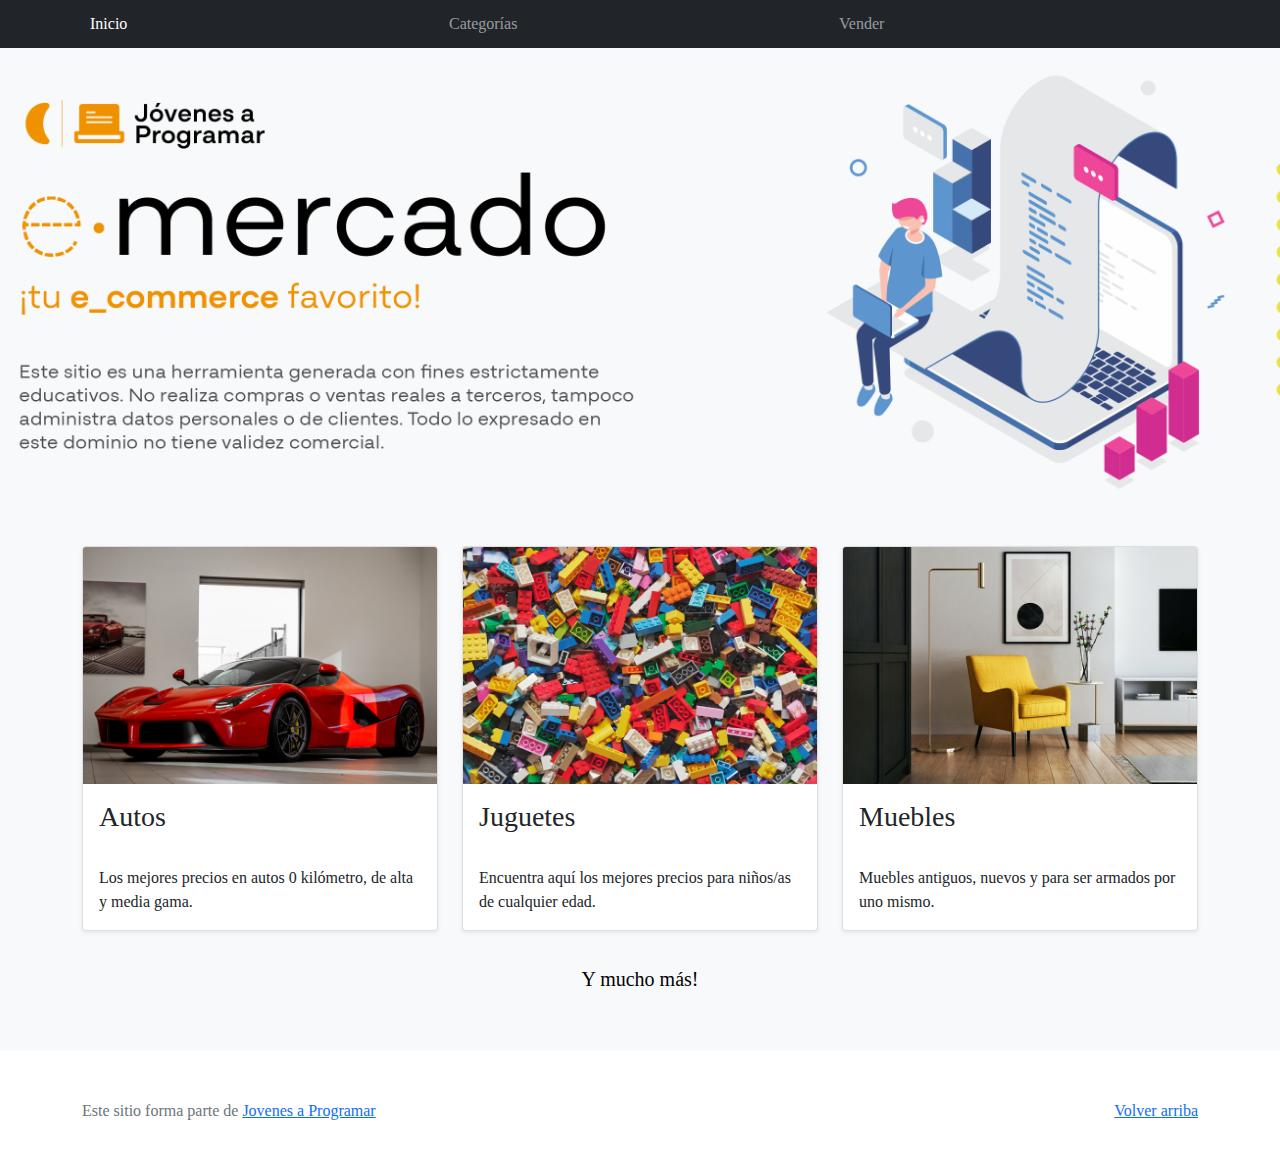
<file: index.html>
<!DOCTYPE html>
<html lang="es">

<head>
  <meta http-equiv="Content-Type" content="text/html; charset=UTF-8">
  <meta name="viewport" content="width=device-width, initial-scale=1, shrink-to-fit=no">
  
  <title>eMercado - Todo lo que busques está aquí</title>

  <link href="https://fonts.googleapis.com/css?family=Raleway:300,300i,400,400i,700,700i,900,900i" rel="stylesheet">
  <link href="css/bootstrap.min.css" rel="stylesheet">
  <link href="css/styles.css" rel="stylesheet">
  <script>const indice=true;</script>
  <script src="js/auth.js" async></script>
</head>

<body>
  <nav class="navbar navbar-expand-lg navbar-dark bg-dark p-1">
    <div class="container">
      <button class="navbar-toggler" type="button" data-bs-toggle="collapse" data-bs-target="#navbarNav"
        aria-controls="navbarNav" aria-expanded="false" aria-label="Toggle navigation">
        <span class="navbar-toggler-icon"></span>
      </button>
      <div class="collapse navbar-collapse" id="navbarNav">
        <ul class="navbar-nav w-100 justify-content-between">
          <li class="nav-item">
            <a class="nav-link active" href="index.html">Inicio</a>
          </li>
          <li class="nav-item">
            <a class="nav-link" href="categories.html">Categorías</a>
          </li>
          <li class="nav-item">
            <a class="nav-link" href="sell.html">Vender</a>
          </li>
          <li class="nav-item">
          </li>
        </ul>
      </div>
    </div>
  </nav>
  <main>
    <div class="jumbotron text-center"></div>
    <div class="album py-5 bg-light">
      <div class="container">
        <div class="row">
          <div class="col-md-4">
            <div class="card mb-4 shadow-sm custom-card cursor-active" id="autos">
              <img class="bd-placeholder-img card-img-top" src="img/cars_index.jpg"
                alt="Imgagen representativa de la categoría 'Autos'">
              <h3 class="m-3">Autos</h3>
              <div class="card-body">
                <p class="card-text">Los mejores precios en autos 0 kilómetro, de alta y media gama.</p>
              </div>
            </div>
          </div>
          <div class="col-md-4">
            <div class="card mb-4 shadow-sm custom-card cursor-active" id="juguetes">
              <img class="bd-placeholder-img card-img-top" src="img/toys_index.jpg"
                alt="Imgagen representativa de la categoría 'Juguetes'">
              <h3 class="m-3">Juguetes</h3>
              <div class="card-body">
                <p class="card-text">Encuentra aquí los mejores precios para niños/as de cualquier edad.</p>
              </div>
            </div>
          </div>
          <div class="col-md-4">
            <div class="card mb-4 shadow-sm custom-card cursor-active" id="muebles">
              <img class="bd-placeholder-img card-img-top" src="img/furniture_index.jpg"
                alt="Imgagen representativa de la categoría 'Muebles'">
              <h3 class="m-3">Muebles</h3>
              <div class="card-body">
                <p class="card-text">Muebles antiguos, nuevos y para ser armados por uno mismo.</p>
              </div>
            </div>
          </div>
        </div>
        <div class="row">
          <a class="btn btn-light btn-lg btn-block" href="categories.html">Y mucho más!</a>
        </div>
      </div>
    </div>
  </main>
  <footer class="text-muted">
    <div class="container">
      <p class="float-end">
        <a href="#">Volver arriba</a>
      </p>
      <p>Este sitio forma parte de <a href="https://jovenesaprogramar.edu.uy/" target="_blank">Jovenes a Programar</a></p>
    </div>
  </footer>
  <script src="js/bootstrap.bundle.min.js"></script>
  <script src="js/index.js"></script>
  <script src="js/init.js"></script>
</body>

</html>
</file>
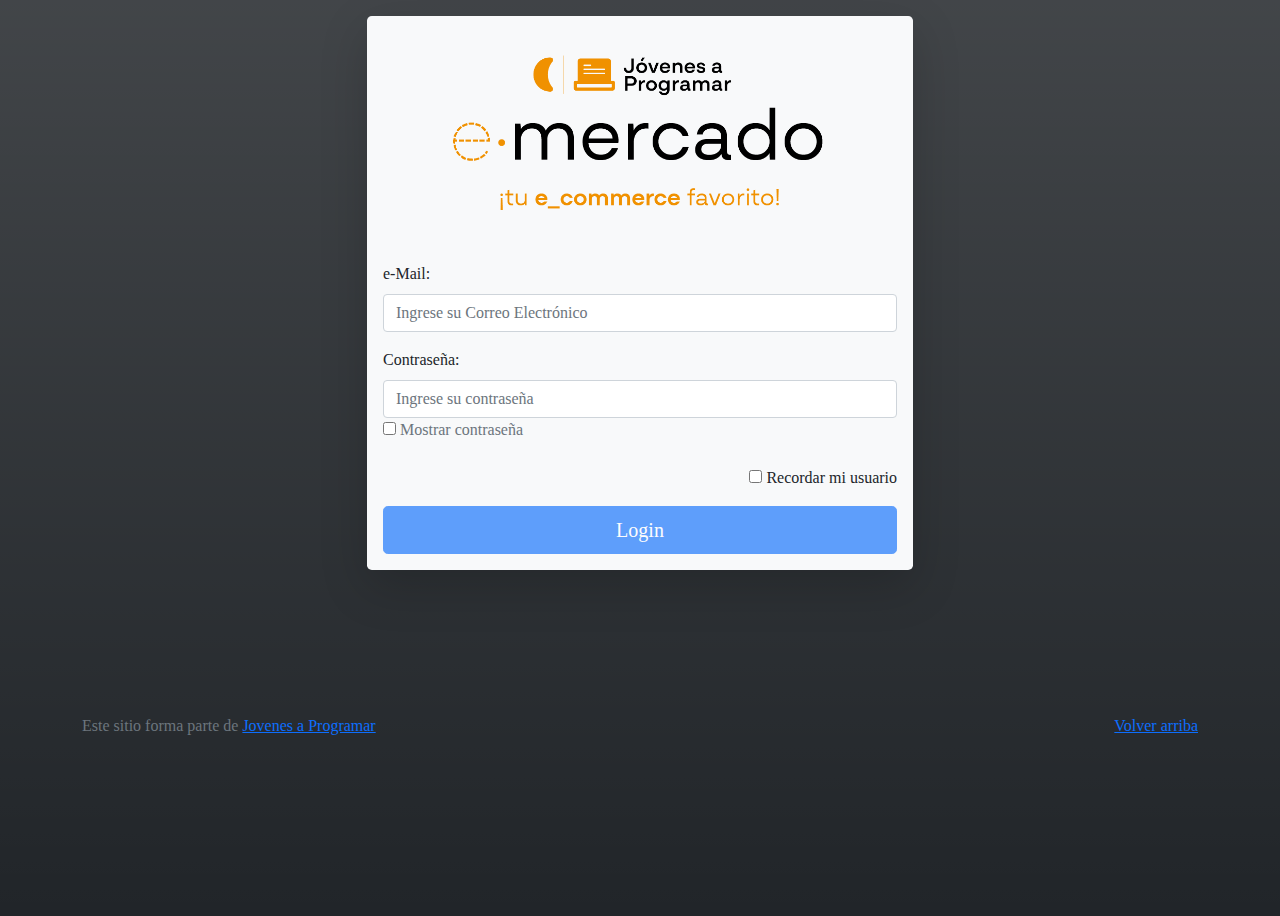
<file: categories.html>
<!DOCTYPE html>
<html lang="es">

<head>
  <meta http-equiv="Content-Type" content="text/html; charset=UTF-8">
  <meta name="viewport" content="width=device-width, initial-scale=1, shrink-to-fit=no">
  <title>eMercado - Todo lo que busques está aquí</title>

  <link href="https://fonts.googleapis.com/css?family=Raleway:300,300i,400,400i,700,700i,900,900i" rel="stylesheet">
  <link href="css/font-awesome.min.css" rel="stylesheet">
  <link href="css/bootstrap.min.css" rel="stylesheet">
  <link href="css/styles.css" rel="stylesheet">
  <script src="js/auth.js" async></script>
</head>

<body>
  <nav class="navbar navbar-expand-lg navbar-dark bg-dark p-1">
    <div class="container">
      <button class="navbar-toggler" type="button" data-bs-toggle="collapse" data-bs-target="#navbarNav"
        aria-controls="navbarNav" aria-expanded="false" aria-label="Toggle navigation">
        <span class="navbar-toggler-icon"></span>
      </button>
      <div class="collapse navbar-collapse" id="navbarNav">
        <ul class="navbar-nav w-100 justify-content-between">
          <li class="nav-item">
            <a class="nav-link" href="index.html">Inicio</a>
          </li>
          <li class="nav-item">
            <a class="nav-link active" href="categories.html">Categorías</a>
          </li>
          <li class="nav-item">
            <a class="nav-link" href="sell.html">Vender</a>
          </li>
          <li class="nav-item">
          </li>
        </ul>
      </div>
    </div>
  </nav>
  <main class="pb-5">
    <div class="text-center p-4">
      <h2>Categorías</h2>
      <p class="lead">Verás aquí todas las categorías del sitio.</p>
    </div>
    <div class="container">
      <div class="row">
        <div class="col text-end">
          <div class="btn-group btn-group-toggle mb-4" data-bs-toggle="buttons">
            <input type="radio" class="btn-check" name="options" id="sortAsc">
            <label class="btn btn-light" for="sortAsc">A-Z</label>
            <input type="radio" class="btn-check" name="options" id="sortDesc">
            <label class="btn btn-light" for="sortDesc">Z-A</label>
            <input type="radio" class="btn-check" name="options" id="sortByCount" checked>
            <label class="btn btn-light" for="sortByCount"><i class="fas fa-sort-amount-down mr-1"></i></label>
          </div>
        </div>
      </div>
      <div class="row">
        <div class="col-lg-6 offset-lg-6 col-md-12 mb-1 container">
          <div class="row container p-0 m-0">
            <div class="col">
              <p class="font-weight-normal text-end my-2">Cant.</p>
            </div>
            <div class="col">
              <input class="form-control" type="number" placeholder="min." id="rangeFilterCountMin">
            </div>
            <div class="col">
              <input class="form-control" type="number" placeholder="máx." id="rangeFilterCountMax">
            </div>
            <div class="col-3 p-0">
              <div class="btn-group" role="group">
                <button class="btn btn-light btn-block" id="rangeFilterCount">Filtrar</button>
                <button class="btn btn-link btn-sm" id="clearRangeFilter">Limpiar</button>
              </div>
            </div>
          </div>
        </div>
      </div>
      <div class="row">
        <div class="list-group" id="cat-list-container">
        </div>
      </div>
    </div>
  </main>
  <footer class="text-muted">
    <div class="container">
      <p class="float-end">
        <a href="#">Volver arriba</a>
      </p>
      <p>Este sitio forma parte de <a href="https://jovenesaprogramar.edu.uy/" target="_blank">Jovenes a Programar</a></p>
    </div>
  </footer>
  <div id="spinner-wrapper">
    <div class="lds-ring">
      <div></div>
      <div></div>
      <div></div>
      <div></div>
    </div>
  </div>
  <script src="js/bootstrap.bundle.min.js"></script>
  <script src="js/init.js"></script>
  <script src="js/categories.js"></script>
</body>

</html>
</file>
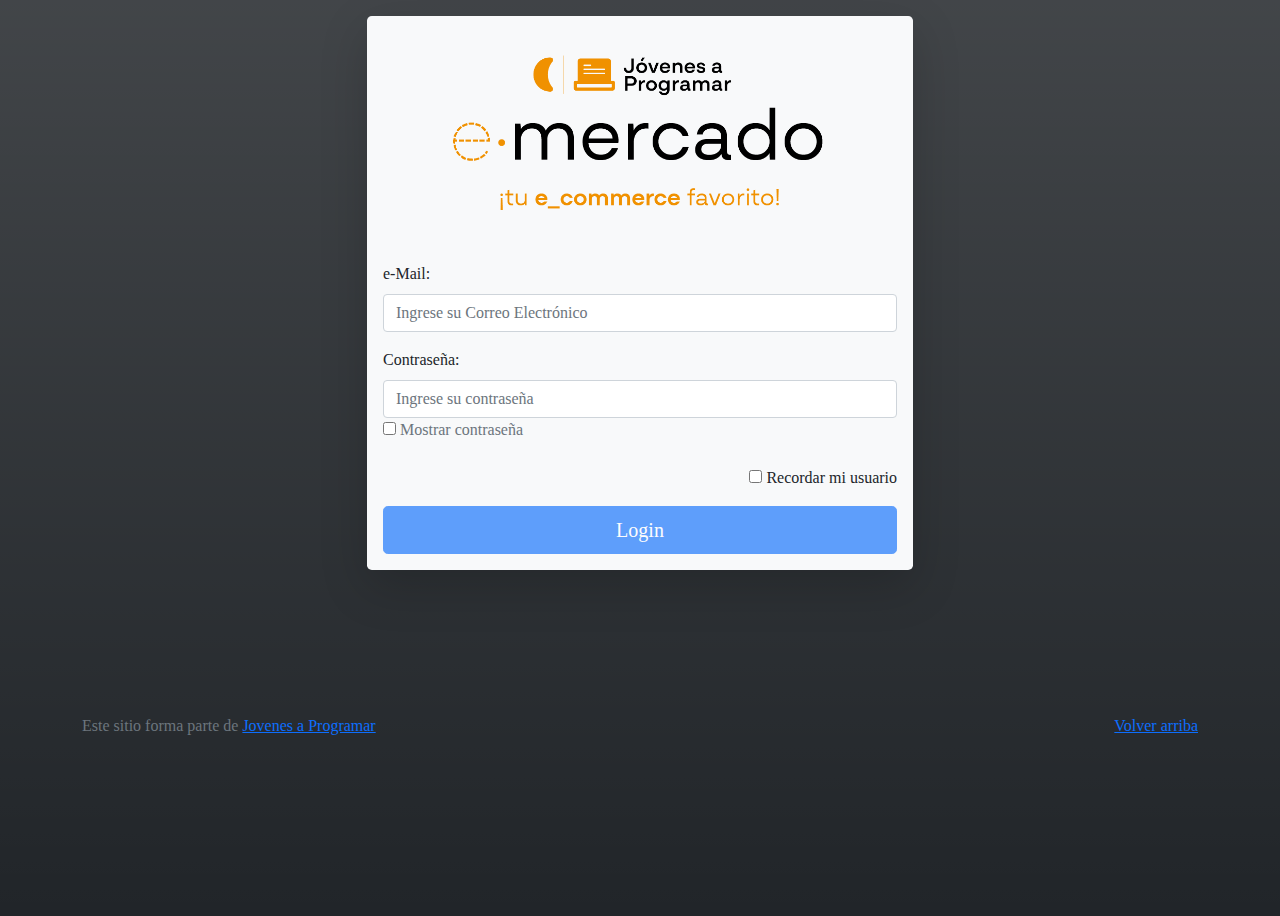
<file: login.html>
<!DOCTYPE html>
<html lang="es">

<head>
  <meta http-equiv="Content-Type" content="text/html; charset=UTF-8">
  <meta name="viewport" content="width=device-width, initial-scale=1, shrink-to-fit=no">
  <title>eMercado - Todo lo que busques está aquí</title>
  
  <link href="https://fonts.googleapis.com/css?family=Raleway:300,300i,400,400i,700,700i,900,900i" rel="stylesheet">
  <link href="css/bootstrap.min.css" rel="stylesheet">
  <link href="css/styles.css" rel="stylesheet">
  
</head>

<body class="bg-gradient bg-dark vh-100">
  <main class="mt-3">
  <div class="container">
  <div class="row justify-content-center">
  <div class="col-sm-6">

<form action="javascript:void(0);" class="needs-validation px-3 py-3 mb-3 bg-light text-dark rounded-3 shadow-lg">

	<img src="./img/login-transparente.png" class="rounded-3 img-fluid mx-auto d-block">

  <div class="my-3">
    <label for="uname" class="form-label">e-Mail:</label>
    <input type="email" class="form-control" id="uname" placeholder="Ingrese su Correo Electrónico" required>
    <div class="invalid-feedback">Ingrese una dirección valida.</div>
  </div>

  <div class="mb-0">
    <label for="pwd" class="form-label">Contraseña:</label>
    <input type="password" class="form-control" id="pwd" placeholder="Ingrese su contraseña" required minlength="6">
	<div class="invalid-feedback">Debe tener al menos 6 caracteres.</div>
	
</div>

	<div class="mb-4 text-muted">
		<label>
		<input type="checkbox" name="remember" id="showpass"> Mostrar contraseña
		</label>
	</div>

	<div class="mb-3 text-end">
    <label>
		<input type="checkbox" name="remember" id="rememberMe"> Recordar mi usuario
    </label>
	</div>
	<div class="d-grid gap-2">
	<button type="submit" class="btn btn-primary btn-lg" id="loginbtn" disabled>Login</button>
	</div>
</form>
</div>
  </div>
</div>
</div>
  </main>
  <footer class="text-muted py-2">
    <div class="container">
      <p class="float-end">
        <a href="#">Volver arriba</a>
      </p>
      <p>Este sitio forma parte de <a href="https://jovenesaprogramar.edu.uy/" target="_blank">Jovenes a Programar</a></p>
    </div>
  </footer>
  <script src="js/login.js"></script>
</body>

</html>
</file>
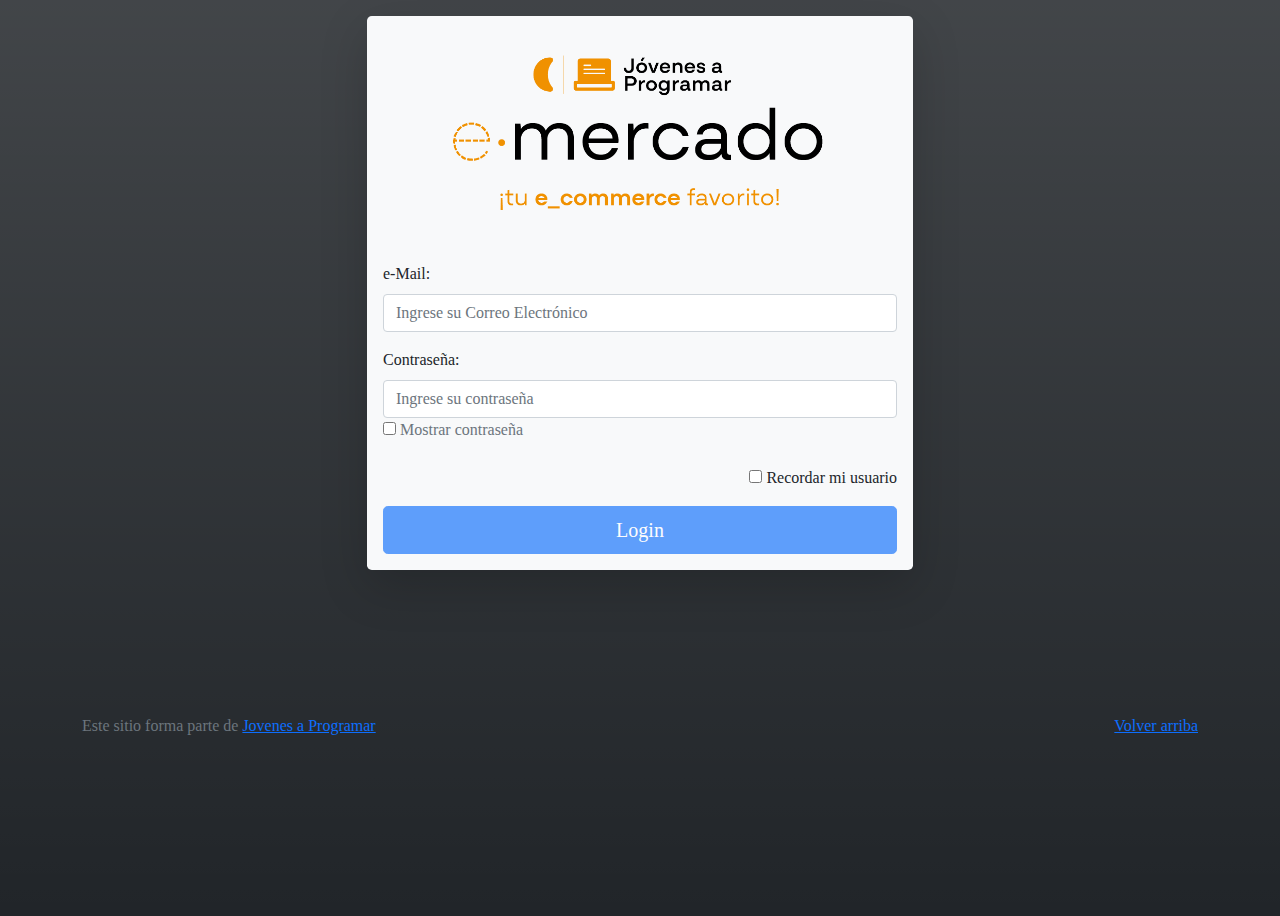
<file: products.html>
<!DOCTYPE html>
<html lang="es">

<head>
  <meta http-equiv="Content-Type" content="text/html; charset=UTF-8">
  <meta name="viewport" content="width=device-width, initial-scale=1, shrink-to-fit=no">
  <title>eMercado - Todo lo que busques está aquí</title>

  <link href="https://fonts.googleapis.com/css?family=Raleway:300,300i,400,400i,700,700i,900,900i" rel="stylesheet">
  <link href="css/font-awesome.min.css" rel="stylesheet">
  <link href="css/bootstrap.min.css" rel="stylesheet">
  <link href="css/styles.css" rel="stylesheet">
  <script src="js/auth.js" async></script>
</head>

<body>
  <nav class="navbar navbar-expand-lg navbar-dark bg-dark p-1">
    <div class="container">
      <button class="navbar-toggler" type="button" data-bs-toggle="collapse" data-bs-target="#navbarNav"
        aria-controls="navbarNav" aria-expanded="false" aria-label="Toggle navigation">
        <span class="navbar-toggler-icon"></span>
      </button>
      <div class="collapse navbar-collapse" id="navbarNav">
        <ul class="navbar-nav w-100 justify-content-between">
          <li class="nav-item">
            <a class="nav-link" href="index.html">Inicio</a>
          </li>
          <li class="nav-item">
            <a class="nav-link" href="categories.html">Categorías</a>
          </li>
          <li class="nav-item">
            <a class="nav-link" href="sell.html">Vender</a>
          </li>
          <li class="nav-item">
          </li>
        </ul>
      </div>
    </div>
  </nav>
  <main class="pb-5 container">
    <div class="container">
      <div class="row row-cols-1 row-cols-md-3 g-4 pt-3" id="card-container">
	
	  </div>
    </div>
  </main>
  <footer class="text-muted">
    <div class="container">
      <p class="float-end">
        <a href="#">Volver arriba</a>
      </p>
      <p>Este sitio forma parte de <a href="https://jovenesaprogramar.edu.uy/" target="_blank">Jovenes a Programar</a></p>
    </div>
  </footer>
  <div id="spinner-wrapper">
    <div class="lds-ring">
      <div></div>
      <div></div>
      <div></div>
      <div></div>
    </div>
  </div>
  <script src="js/bootstrap.bundle.min.js"></script>
  <script src="js/init.js"></script>
  <script src="js/products.js"></script>
</body>



</html>
</file>
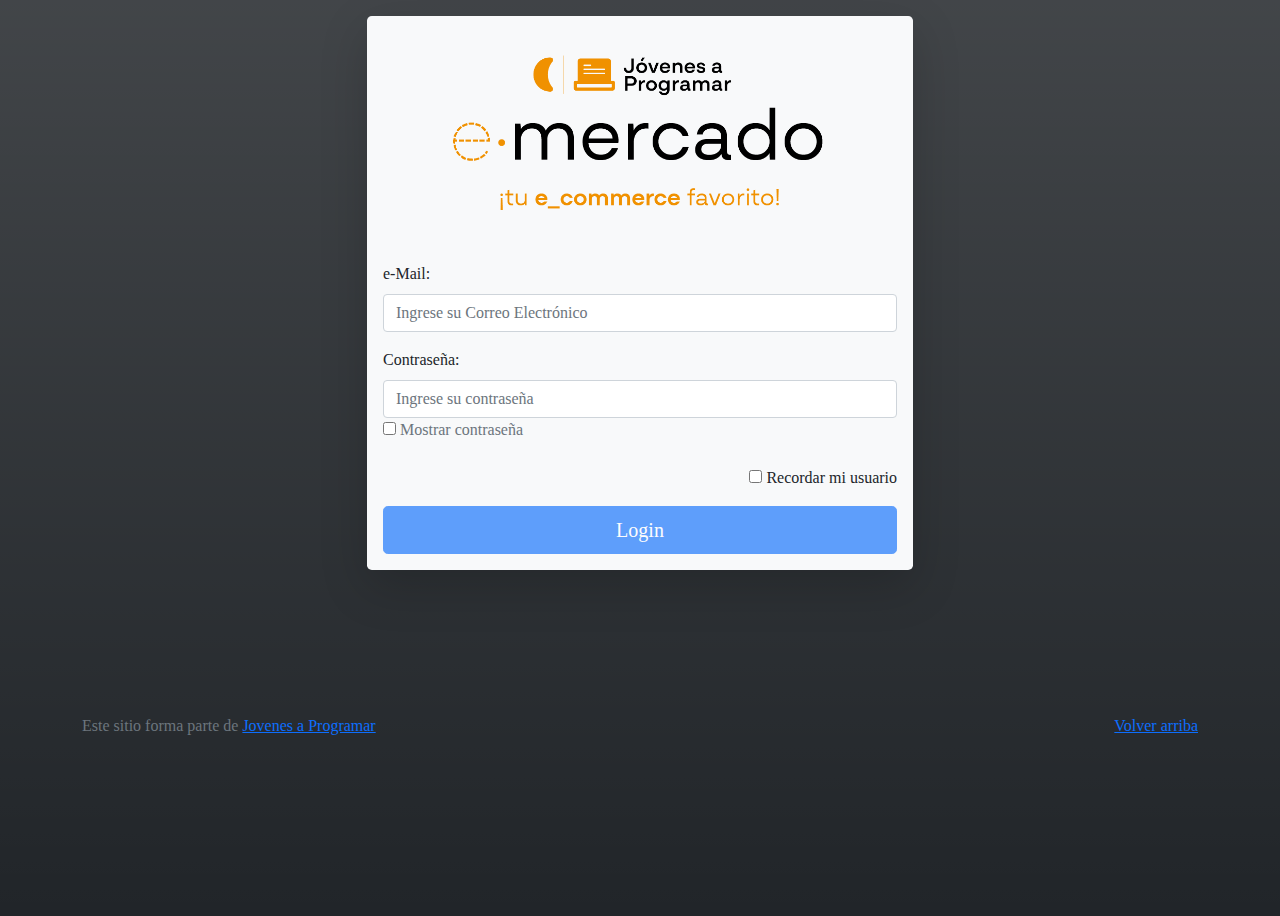
<file: sell.html>
<!DOCTYPE html>
<html lang="es">

<head>
  <meta http-equiv="Content-Type" content="text/html; charset=UTF-8">
  <meta name="viewport" content="width=device-width, initial-scale=1, shrink-to-fit=no">
  <title>eMercado - Todo lo que busques está aquí</title>
  <link href="https://fonts.googleapis.com/css?family=Raleway:300,300i,400,400i,700,700i,900,900i" rel="stylesheet">
  <link href="css/bootstrap.min.css" rel="stylesheet">
  <link href="css/dropzone.css" rel="stylesheet">
  <link href="css/styles.css" rel="stylesheet">
  <script src="js/auth.js" async></script>
</head>

<body>
  <nav class="navbar navbar-expand-lg navbar-dark bg-dark p-1">
    <div class="container">
      <button class="navbar-toggler" type="button" data-bs-toggle="collapse" data-bs-target="#navbarNav"
        aria-controls="navbarNav" aria-expanded="false" aria-label="Toggle navigation">
        <span class="navbar-toggler-icon"></span>
      </button>
      <div class="collapse navbar-collapse" id="navbarNav">
        <ul class="navbar-nav w-100 justify-content-between">
          <li class="nav-item">
            <a class="nav-link" href="index.html">Inicio</a>
          </li>
          <li class="nav-item">
            <a class="nav-link" href="categories.html">Categorías</a>
          </li>
          <li class="nav-item">
            <a class="nav-link active" href="sell.html">Vender</a>
          </li>
          <li class="nav-item">
          </li>
        </ul>
      </div>
    </div>
  </nav>
  <div class="container">
    <div class="text-center p-4">
      <h2>Vender</h2>
      <p class="lead">Ingresa los datos del artículo a vender.</p>
    </div>
    <div class="row justify-content-md-center">
      <div class="col-md-8 order-md-1">
        <h4 class="mb-3">Información del producto</h4>
        <form class="needs-validation" id="sell-info">
          <div class="row">
            <div class="col-md-6 mb-3">
              <label for="productName">Nombre</label>
              <input type="text" class="form-control" id="productName" value="" name="productName">
              <div class="invalid-feedback">
                Ingresa un nombre
              </div>
            </div>
          </div>
          <div class="row">
            <div class="col-md-8 order-md-1">
              <label>Imágenes</label>
              <div class="needsclick dz-clickable" id="file-upload">
                <div class="dz-message needsclick">
                  Arrastra tus fotos aquí<br>
                </div>
              </div>
            </div>
          </div>
          <div class="row">
            <div class="col-md-12 mb-3">
              <label for="productDescription">Descripción</label>
              <textarea name="productDescription" class="form-control" id="productDescription"></textarea>
            </div>
          </div>
          <div class="row">
            <div class="col-md-3 mb-3">
              <label for="productCostInput">Costo</label>
              <input type="number" name="productCostInput" class="form-control" id="productCostInput" placeholder="" required="" value="0"
                min="0">
              <div class="invalid-feedback">
                El costo debe ser mayor que 0.
              </div>
            </div>
            <div class="col-md-4 mb-3">
              <label for="productCurrency">Moneda</label>
              <select name="productCurrency" class="form-select custom-select d-block w-100" id="productCurrency" required>
                <option value="" hidden selected>Seleccionar moneda</option>
                <option>Pesos Uruguayos (UYU)</option>
                <option>Dólares (USD)</option>
              </select>
              <div class="invalid-feedback">
                Ingresa una categoría válida.
              </div>
            </div>
          </div>
          <div class="row">
            <div class="col-md-7 mb-3">
              <label for="productCategory">Categoría</label>
              <select name="productCategory" class="custom-select form-select d-block w-100" id="productCategory">
                <option value="">Elija la categoría...</option>
                <option>Autos</option>
                <option>Juguetes</option>
                <option>Muebles</option>
                <option>Herramientas</option>
                <option>Computadoras</option>
                <option>Vestimenta</option>
              </select>
              <div class="invalid-feedback">
                Por favor ingresa una categoría válida.
              </div>
            </div>
          </div>
          <div class="row">
            <div class="col-md-3 mb-3">
              <label for="productCountInput">Cantidad en stock</label>
              <input type="number" name="productCountInput" class="form-control" id="productCountInput"  required value="1"
                min="0">
              <div class="invalid-feedback">
                La cantidad es requerida.
              </div>
            </div>
          </div>
          <hr class="mb-4">
          <h5 class="mb-3">Tipo de publicación</h5>
          <div class="d-block my-3">
            <div class="custom-control custom-radio">
              <input id="goldradio" name="publicationType" type="radio" class="custom-control-input" checked=""
                required="">
              <label class="custom-control-label" for="goldradio">Gold (13%)</label>
            </div>
            <div class="custom-control custom-radio">
              <input id="premiumradio" name="publicationType" type="radio" class="custom-control-input" required="">
              <label class="custom-control-label" for="premiumradio">Premium (7%)</label>
            </div>
            <div class="custom-control custom-radio">
              <input id="standardradio" name="publicationType" type="radio" class="custom-control-input" required="">
              <label class="custom-control-label" for="standardradio">Estándar (3%)</label>
            </div>
            <div class="row">
              <button type="button" class="m-1 btn btn-link" data-bs-toggle="modal"
                data-bs-target="#contidionsModal">Ver
                condiciones</button>
            </div>
          </div>
          <hr class="mb-4">
          <h4 class="mb-3">Costos</h4>
          <ul class="list-group mb-3">
            <li class="list-group-item d-flex justify-content-between lh-condensed">
              <div>
                <h6 class="my-0">Precio</h6>
                <small class="text-muted">Unitario del producto</small>
              </div>
              <span class="text-muted" id="productCostText">-</span>
            </li>
            <li class="list-group-item d-flex justify-content-between lh-condensed">
              <div>
                <h6 class="my-0">Porcentaje</h6>
                <small class="text-muted">Según el tipo de publicación</small>
              </div>
              <span class="text-muted" id="comissionText">-</span>
            </li>
            <li class="list-group-item d-flex justify-content-between">
              <span>Total ($)</span>
              <strong id="totalCostText">-</strong>
            </li>
          </ul>
          <hr class="mb-4">
          <button class="btn btn-primary btn-lg" type="submit">Vender</button>
        </form>
      </div>
    </div>
  </div>
  <footer class="text-muted">
    <div class="container">
      <p class="float-end">
        <a href="#">Volver arriba</a>
      </p>
      <p>Este sitio forma parte de <a href="https://jovenesaprogramar.edu.uy/" target="_blank">Jovenes a Programar</a></p>
    </div>
  </footer>

  <div class="alert alert-primary-dismissible fade" id="alertResult" role="alert">
    <span id="resultSpan"></span>
  </div>

  <div class="modal fade" tabindex="-1" role="dialog" id="contidionsModal">
    <div class="modal-dialog" role="document">
      <div class="modal-content">
        <div class="modal-header">
          <h5 class="modal-title">Condiciones de publicación</h5>
        </div>
        <div class="modal-body">
          <div class="container">
            <div class="row">
              <h5 class="text-warning">Gold (13%)</h5>
              <p class="muted text-justify">Tu producto se verá de forma promocionada en portada, además de las
                condiciones de Premium y Estándar.</p>
            </div>
            <hr>
            <div class="row">
              <h5 class="text-primary">Premium (7%)</h5>
              <p class="muted text-justify">Se mostrará el producto en los primeros lugares de resultados de búsqueda,
                así cómo cuando se ingrese a la categoría que pertenezca.</p>
            </div>
            <hr>
            <div class="row">
              <h5 class="text-secondary">Estándar (3%)</h5>
              <p class="muted text-justify">El producto se listará en la categoría correspondiente, así como en los
                resultados de búsquedas que coincidan con las palabras claves en el nombre.</p>
            </div>
          </div>
        </div>
        <div class="modal-footer">
          <button type="button" class="btn btn-primary" data-bs-dismiss="modal">Cerrar</button>
        </div>
      </div>
    </div>
  </div>
  <div id="spinner-wrapper">
    <div class="lds-ring">
      <div></div>
      <div></div>
      <div></div>
      <div></div>
    </div>
  </div>
  <script src="js/bootstrap.bundle.min.js"></script>
  <script src="js/dropzone.js"></script>
  <script src="js/init.js"></script>
  <script src="js/sell.js"></script>
</body>

</html>
</file>
<file: css/styles.css>
.jumbotron,
.card-body,
.container,
.site-header {
  font-family: 'Verdana', serif !important;
}

.jumbotron .display-4 {
  font-weight: bold;
}

nav a {
  text-decoration: none;
}

.bd-placeholder-img {
  font-size: 1.125rem;
  text-anchor: middle;
  -webkit-user-select: none;
  -moz-user-select: none;
  -ms-user-select: none;
  user-select: none;
}

@media (min-width: 768px) {
  .bd-placeholder-img-lg {
    font-size: 3.5rem;
  }
}

.jumbotron {
  height: 50vh;
  padding: 5em inherit;
  margin-bottom: 0;
  background-color: #53C0FB;
  background: url('../img/cover_back.png');
  background-size: cover;
  background-position: center;
  background-repeat: no-repeat;
  color: black;
  font-weight: bold;
}

@media (min-width: 768px) {
  .jumbotron {
    padding-top: 6rem;
    padding-bottom: 6rem;
  }
}

.jumbotron p:last-child {
  margin-bottom: 0;
}

.jumbotron-heading {
  font-weight: 300;
}

.jumbotron .container {
  max-width: 40rem;
  background-color: rgba(255, 255, 255, 0.5);
  border-radius: 10px;
  text-shadow: 1px 1px 2px grey;
}

.jumbotron .lead {
  font-size: 38px;
}

footer {
  padding-top: 3rem;
  padding-bottom: 3rem;
}

footer p {
  margin-bottom: .25rem;
}

.site-header a {
  color: white;
  transition: ease-in-out color .15s;
}

.site-header .dropdown-menu a {
  color: black;
}

.dropzone {
  border: 2px dashed #0087F7;
  border-radius: 5px;
  background: white;
}

.img-fit {
  max-height: 100%;
}

.alert {
  position: fixed;
  top: 80px;
  width: 50%;
  left: 50%;
  transform: translate(-50%, 0);
}

.lds-ring {
  display: inline-block;
  position: relative;
  width: 64px;
  height: 64px;
  top: 50%;
  left: 50%;
}

.cursor-active {
  cursor: pointer;
}

.left {
  float: left;
  padding: 4px;
  background-color: rgba(255, 255, 255, 0.5);
}

.lds-ring div {
  box-sizing: border-box;
  display: block;
  position: absolute;
  width: 51px;
  height: 51px;
  margin: 6px;
  border: 6px solid #fff;
  border-radius: 50%;
  animation: lds-ring 1.2s cubic-bezier(0.5, 0, 0.5, 1) infinite;
  border-color: #fff transparent transparent transparent;
}

.lds-ring div:nth-child(1) {
  animation-delay: -0.45s;
}

.lds-ring div:nth-child(2) {
  animation-delay: -0.3s;
}

.lds-ring div:nth-child(3) {
  animation-delay: -0.15s;
}

@keyframes lds-ring {
  0% {
    transform: rotate(0deg);
  }

  100% {
    transform: rotate(360deg);
  }
}

.signin {
  width: 100%;
  max-width: 330px;
  padding: 15px;
  margin: auto;
}

#spinner-wrapper {
  position: fixed;
  background-color: rgba(0, 0, 0, 0.5);
  width: 100%;
  height: 100%;
  top: 0;
  left: 0;
  z-index: 1021;
  display: none;
}

main {
  min-height: calc(100vh - 210px);
}

a.custom-card,
a.custom-card:hover {
  color: inherit;
  text-decoration: inherit;
}

.checked {
  color: orange;
}
</file>
<file: css/dropzone.css>
/*
 * The MIT License
 * Copyright (c) 2012 Matias Meno <m@tias.me>
 */
.dropzone, .dropzone * {
  box-sizing: border-box; }

.dropzone {
  position: relative; }
  .dropzone .dz-preview {
    position: relative;
    display: inline-block;
    width: 120px;
    margin: 0.5em; }
    .dropzone .dz-preview .dz-progress {
      display: block;
      height: 15px;
      border: 1px solid #aaa; }
      .dropzone .dz-preview .dz-progress .dz-upload {
        display: block;
        height: 100%;
        width: 0;
        background: green; }
    .dropzone .dz-preview .dz-error-message {
      color: red;
      display: none; }
    .dropzone .dz-preview.dz-error .dz-error-message, .dropzone .dz-preview.dz-error .dz-error-mark {
      display: block; }
    .dropzone .dz-preview.dz-success .dz-success-mark {
      display: block; }
    .dropzone .dz-preview .dz-error-mark, .dropzone .dz-preview .dz-success-mark {
      position: absolute;
      display: none;
      left: 30px;
      top: 30px;
      width: 54px;
      height: 58px;
      left: 50%;
      margin-left: -27px; }

@-webkit-keyframes passing-through {
  0% {
    opacity: 0;
    -webkit-transform: translateY(40px);
    -moz-transform: translateY(40px);
    -ms-transform: translateY(40px);
    -o-transform: translateY(40px);
    transform: translateY(40px); }
  30%, 70% {
    opacity: 1;
    -webkit-transform: translateY(0px);
    -moz-transform: translateY(0px);
    -ms-transform: translateY(0px);
    -o-transform: translateY(0px);
    transform: translateY(0px); }
  100% {
    opacity: 0;
    -webkit-transform: translateY(-40px);
    -moz-transform: translateY(-40px);
    -ms-transform: translateY(-40px);
    -o-transform: translateY(-40px);
    transform: translateY(-40px); } }
@-moz-keyframes passing-through {
  0% {
    opacity: 0;
    -webkit-transform: translateY(40px);
    -moz-transform: translateY(40px);
    -ms-transform: translateY(40px);
    -o-transform: translateY(40px);
    transform: translateY(40px); }
  30%, 70% {
    opacity: 1;
    -webkit-transform: translateY(0px);
    -moz-transform: translateY(0px);
    -ms-transform: translateY(0px);
    -o-transform: translateY(0px);
    transform: translateY(0px); }
  100% {
    opacity: 0;
    -webkit-transform: translateY(-40px);
    -moz-transform: translateY(-40px);
    -ms-transform: translateY(-40px);
    -o-transform: translateY(-40px);
    transform: translateY(-40px); } }
@keyframes passing-through {
  0% {
    opacity: 0;
    -webkit-transform: translateY(40px);
    -moz-transform: translateY(40px);
    -ms-transform: translateY(40px);
    -o-transform: translateY(40px);
    transform: translateY(40px); }
  30%, 70% {
    opacity: 1;
    -webkit-transform: translateY(0px);
    -moz-transform: translateY(0px);
    -ms-transform: translateY(0px);
    -o-transform: translateY(0px);
    transform: translateY(0px); }
  100% {
    opacity: 0;
    -webkit-transform: translateY(-40px);
    -moz-transform: translateY(-40px);
    -ms-transform: translateY(-40px);
    -o-transform: translateY(-40px);
    transform: translateY(-40px); } }
@-webkit-keyframes slide-in {
  0% {
    opacity: 0;
    -webkit-transform: translateY(40px);
    -moz-transform: translateY(40px);
    -ms-transform: translateY(40px);
    -o-transform: translateY(40px);
    transform: translateY(40px); }
  30% {
    opacity: 1;
    -webkit-transform: translateY(0px);
    -moz-transform: translateY(0px);
    -ms-transform: translateY(0px);
    -o-transform: translateY(0px);
    transform: translateY(0px); } }
@-moz-keyframes slide-in {
  0% {
    opacity: 0;
    -webkit-transform: translateY(40px);
    -moz-transform: translateY(40px);
    -ms-transform: translateY(40px);
    -o-transform: translateY(40px);
    transform: translateY(40px); }
  30% {
    opacity: 1;
    -webkit-transform: translateY(0px);
    -moz-transform: translateY(0px);
    -ms-transform: translateY(0px);
    -o-transform: translateY(0px);
    transform: translateY(0px); } }
@keyframes slide-in {
  0% {
    opacity: 0;
    -webkit-transform: translateY(40px);
    -moz-transform: translateY(40px);
    -ms-transform: translateY(40px);
    -o-transform: translateY(40px);
    transform: translateY(40px); }
  30% {
    opacity: 1;
    -webkit-transform: translateY(0px);
    -moz-transform: translateY(0px);
    -ms-transform: translateY(0px);
    -o-transform: translateY(0px);
    transform: translateY(0px); } }
@-webkit-keyframes pulse {
  0% {
    -webkit-transform: scale(1);
    -moz-transform: scale(1);
    -ms-transform: scale(1);
    -o-transform: scale(1);
    transform: scale(1); }
  10% {
    -webkit-transform: scale(1.1);
    -moz-transform: scale(1.1);
    -ms-transform: scale(1.1);
    -o-transform: scale(1.1);
    transform: scale(1.1); }
  20% {
    -webkit-transform: scale(1);
    -moz-transform: scale(1);
    -ms-transform: scale(1);
    -o-transform: scale(1);
    transform: scale(1); } }
@-moz-keyframes pulse {
  0% {
    -webkit-transform: scale(1);
    -moz-transform: scale(1);
    -ms-transform: scale(1);
    -o-transform: scale(1);
    transform: scale(1); }
  10% {
    -webkit-transform: scale(1.1);
    -moz-transform: scale(1.1);
    -ms-transform: scale(1.1);
    -o-transform: scale(1.1);
    transform: scale(1.1); }
  20% {
    -webkit-transform: scale(1);
    -moz-transform: scale(1);
    -ms-transform: scale(1);
    -o-transform: scale(1);
    transform: scale(1); } }
@keyframes pulse {
  0% {
    -webkit-transform: scale(1);
    -moz-transform: scale(1);
    -ms-transform: scale(1);
    -o-transform: scale(1);
    transform: scale(1); }
  10% {
    -webkit-transform: scale(1.1);
    -moz-transform: scale(1.1);
    -ms-transform: scale(1.1);
    -o-transform: scale(1.1);
    transform: scale(1.1); }
  20% {
    -webkit-transform: scale(1);
    -moz-transform: scale(1);
    -ms-transform: scale(1);
    -o-transform: scale(1);
    transform: scale(1); } }
#file-upload, #file-upload * {
  box-sizing: border-box; }

#file-upload {
  min-height: 150px;
  border: 2px dashed silver;
  border-radius: 5px;
  background: white;
margin-bottom: 10px;}
  #file-upload.dz-clickable {
    cursor: pointer; }
    #file-upload.dz-clickable * {
      cursor: default; }
    #file-upload.dz-clickable .dz-message, #file-upload.dz-clickable .dz-message * {
      cursor: pointer; }
  #file-upload.dz-started .dz-message {
    display: none; }
  #file-upload.dz-drag-hover {
    border-style: solid; }
    #file-upload.dz-drag-hover .dz-message {
      opacity: 0.5; }
  #file-upload .dz-message {
    text-align: center;
    margin: 4em 0; }
  #file-upload .dz-preview {
    position: relative;
    display: inline-block;
    vertical-align: top;
    margin: 16px;
    min-height: 100px; }
    #file-upload .dz-preview:hover {
      z-index: 1000; }
      #file-upload .dz-preview:hover .dz-details {
        opacity: 1; }
    #file-upload .dz-preview.dz-file-preview .dz-image {
      border-radius: 20px;
      background: #999;
      background: linear-gradient(to bottom, #eee, #ddd); }
    #file-upload .dz-preview.dz-file-preview .dz-details {
      opacity: 1; }
    #file-upload .dz-preview.dz-image-preview {
      background: white; }
      #file-upload .dz-preview.dz-image-preview .dz-details {
        -webkit-transition: opacity 0.2s linear;
        -moz-transition: opacity 0.2s linear;
        -ms-transition: opacity 0.2s linear;
        -o-transition: opacity 0.2s linear;
        transition: opacity 0.2s linear; }
    #file-upload .dz-preview .dz-remove {
      font-size: 14px;
      text-align: center;
      display: block;
      cursor: pointer;
      border: none; }
      #file-upload .dz-preview .dz-remove:hover {
        text-decoration: underline; }
    #file-upload .dz-preview:hover .dz-details {
      opacity: 1; }
    #file-upload .dz-preview .dz-details {
      z-index: 20;
      position: absolute;
      top: 0;
      left: 0;
      opacity: 0;
      font-size: 13px;
      min-width: 100%;
      max-width: 100%;
      padding: 2em 1em;
      text-align: center;
      color: rgba(0, 0, 0, 0.9);
      line-height: 150%; }
      #file-upload .dz-preview .dz-details .dz-size {
        margin-bottom: 1em;
        font-size: 16px; }
      #file-upload .dz-preview .dz-details .dz-filename {
        white-space: nowrap; }
        #file-upload .dz-preview .dz-details .dz-filename:hover span {
          border: 1px solid rgba(200, 200, 200, 0.8);
          background-color: rgba(255, 255, 255, 0.8); }
        #file-upload .dz-preview .dz-details .dz-filename:not(:hover) {
          overflow: hidden;
          text-overflow: ellipsis; }
          #file-upload .dz-preview .dz-details .dz-filename:not(:hover) span {
            border: 1px solid transparent; }
      #file-upload .dz-preview .dz-details .dz-filename span, #file-upload .dz-preview .dz-details .dz-size span {
        background-color: rgba(255, 255, 255, 0.4);
        padding: 0 0.4em;
        border-radius: 3px; }
    #file-upload .dz-preview:hover .dz-image img {
      -webkit-transform: scale(1.05, 1.05);
      -moz-transform: scale(1.05, 1.05);
      -ms-transform: scale(1.05, 1.05);
      -o-transform: scale(1.05, 1.05);
      transform: scale(1.05, 1.05);
      -webkit-filter: blur(8px);
      filter: blur(8px); }
    #file-upload .dz-preview .dz-image {
      border-radius: 20px;
      overflow: hidden;
      width: 120px;
      height: 120px;
      position: relative;
      display: block;
      z-index: 10; }
      #file-upload .dz-preview .dz-image img {
        display: block; }
    #file-upload .dz-preview.dz-success .dz-success-mark {
      -webkit-animation: passing-through 3s cubic-bezier(0.77, 0, 0.175, 1);
      -moz-animation: passing-through 3s cubic-bezier(0.77, 0, 0.175, 1);
      -ms-animation: passing-through 3s cubic-bezier(0.77, 0, 0.175, 1);
      -o-animation: passing-through 3s cubic-bezier(0.77, 0, 0.175, 1);
      animation: passing-through 3s cubic-bezier(0.77, 0, 0.175, 1); }
    #file-upload .dz-preview.dz-error .dz-error-mark {
      opacity: 1;
      -webkit-animation: slide-in 3s cubic-bezier(0.77, 0, 0.175, 1);
      -moz-animation: slide-in 3s cubic-bezier(0.77, 0, 0.175, 1);
      -ms-animation: slide-in 3s cubic-bezier(0.77, 0, 0.175, 1);
      -o-animation: slide-in 3s cubic-bezier(0.77, 0, 0.175, 1);
      animation: slide-in 3s cubic-bezier(0.77, 0, 0.175, 1); }
    #file-upload .dz-preview .dz-success-mark, #file-upload .dz-preview .dz-error-mark {
      pointer-events: none;
      opacity: 0;
      z-index: 500;
      position: absolute;
      display: block;
      top: 50%;
      left: 50%;
      margin-left: -27px;
      margin-top: -27px; }
      #file-upload .dz-preview .dz-success-mark svg, #file-upload .dz-preview .dz-error-mark svg {
        display: block;
        width: 54px;
        height: 54px; }
    #file-upload .dz-preview.dz-processing .dz-progress {
      opacity: 1;
      -webkit-transition: all 0.2s linear;
      -moz-transition: all 0.2s linear;
      -ms-transition: all 0.2s linear;
      -o-transition: all 0.2s linear;
      transition: all 0.2s linear; }
    #file-upload .dz-preview.dz-complete .dz-progress {
      opacity: 0;
      -webkit-transition: opacity 0.4s ease-in;
      -moz-transition: opacity 0.4s ease-in;
      -ms-transition: opacity 0.4s ease-in;
      -o-transition: opacity 0.4s ease-in;
      transition: opacity 0.4s ease-in; }
    #file-upload .dz-preview:not(.dz-processing) .dz-progress {
      -webkit-animation: pulse 6s ease infinite;
      -moz-animation: pulse 6s ease infinite;
      -ms-animation: pulse 6s ease infinite;
      -o-animation: pulse 6s ease infinite;
      animation: pulse 6s ease infinite; }
    #file-upload .dz-preview .dz-progress {
      opacity: 1;
      z-index: 1000;
      pointer-events: none;
      position: absolute;
      height: 16px;
      left: 50%;
      top: 50%;
      margin-top: -8px;
      width: 80px;
      margin-left: -40px;
      background: rgba(255, 255, 255, 0.9);
      -webkit-transform: scale(1);
      border-radius: 8px;
      overflow: hidden; }
      #file-upload .dz-preview .dz-progress .dz-upload {
        background: #333;
        background: linear-gradient(to bottom, #666, #444);
        position: absolute;
        top: 0;
        left: 0;
        bottom: 0;
        width: 0;
        -webkit-transition: width 300ms ease-in-out;
        -moz-transition: width 300ms ease-in-out;
        -ms-transition: width 300ms ease-in-out;
        -o-transition: width 300ms ease-in-out;
        transition: width 300ms ease-in-out; }
    #file-upload .dz-preview.dz-error .dz-error-message {
      display: block; }
    #file-upload .dz-preview.dz-error:hover .dz-error-message {
      opacity: 1;
      pointer-events: auto; }
    #file-upload .dz-preview .dz-error-message {
      pointer-events: none;
      z-index: 1000;
      position: absolute;
      display: block;
      display: none;
      opacity: 0;
      -webkit-transition: opacity 0.3s ease;
      -moz-transition: opacity 0.3s ease;
      -ms-transition: opacity 0.3s ease;
      -o-transition: opacity 0.3s ease;
      transition: opacity 0.3s ease;
      border-radius: 8px;
      font-size: 13px;
      top: 130px;
      left: -10px;
      width: 140px;
      background: #be2626;
      background: linear-gradient(to bottom, #be2626, #a92222);
      padding: 0.5em 1.2em;
      color: white; }
      #file-upload .dz-preview .dz-error-message:after {
        content: '';
        position: absolute;
        top: -6px;
        left: 64px;
        width: 0;
        height: 0;
        border-left: 6px solid transparent;
        border-right: 6px solid transparent;
        border-bottom: 6px solid #be2626; }

#file-upload .dz-preview.dz-error .dz-error-message, #file-upload .dz-preview.dz-error .dz-error-mark{
  display: none;
}
</file>
